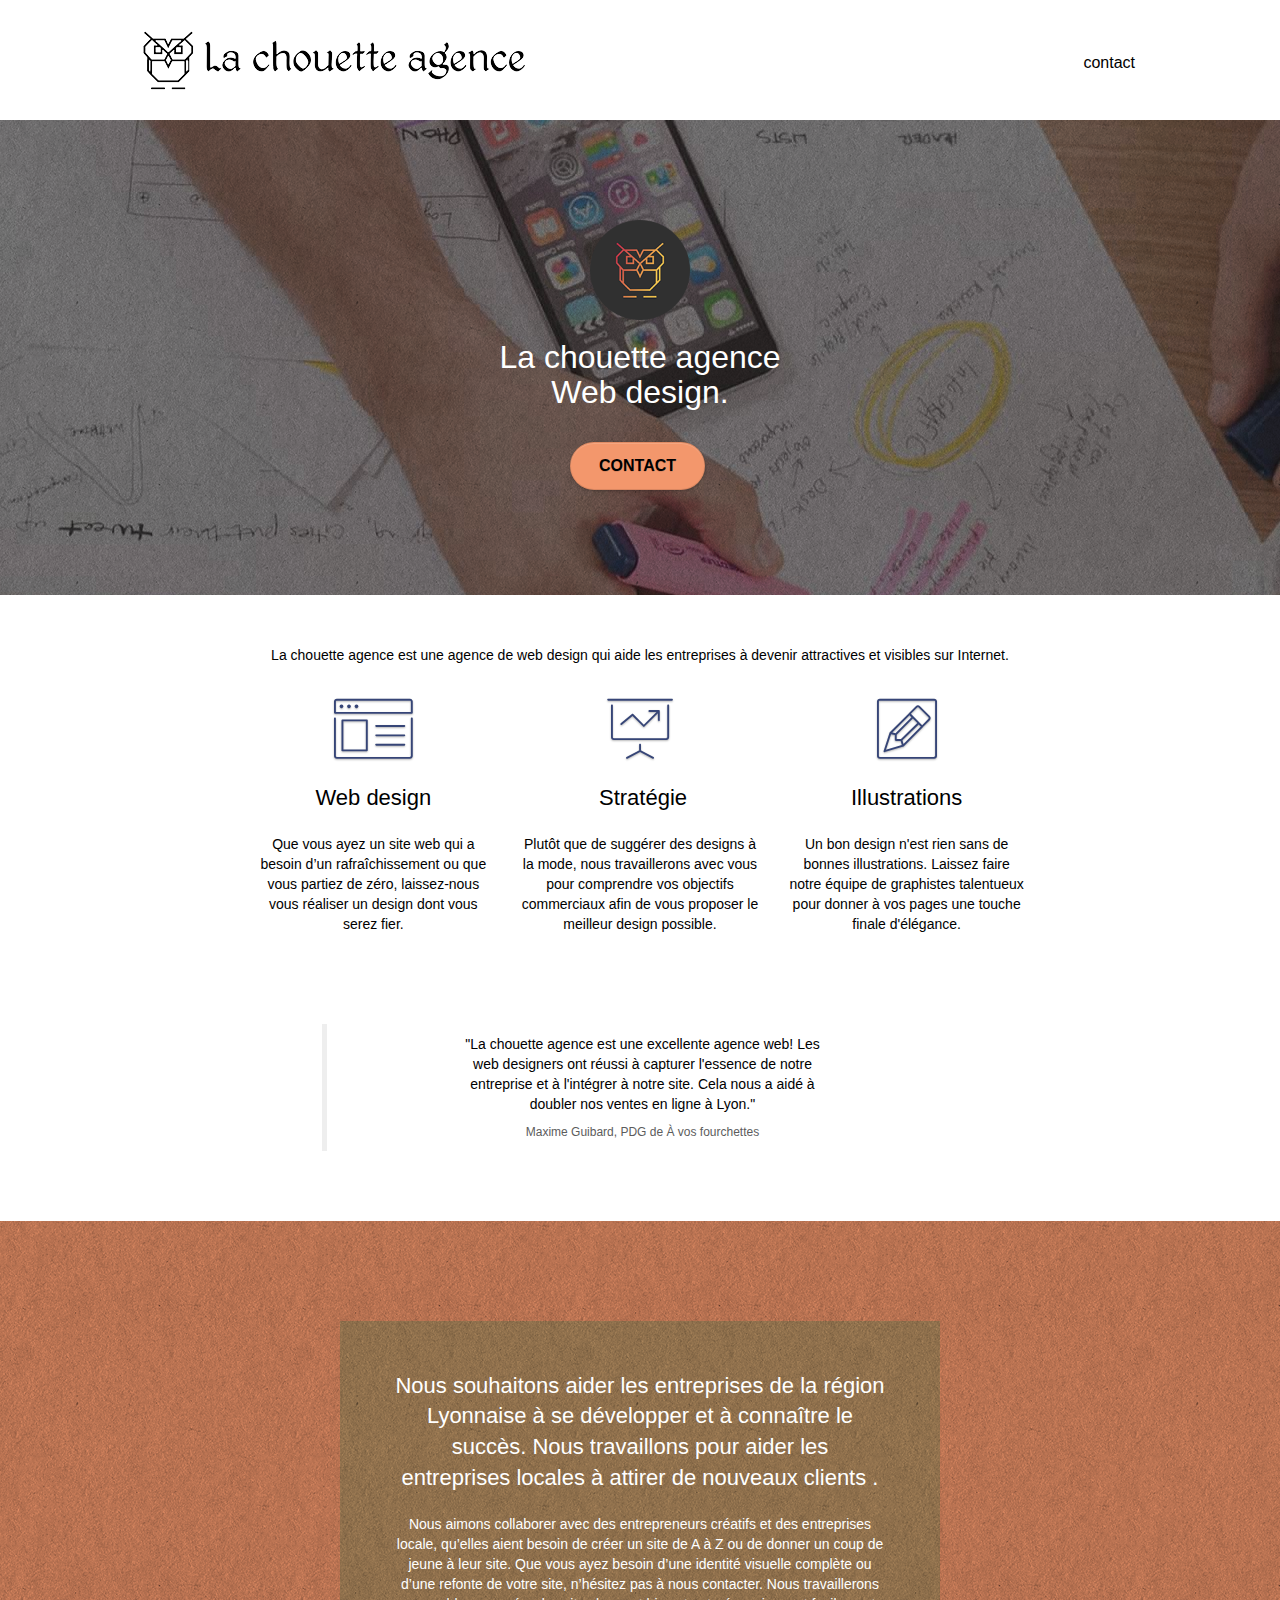
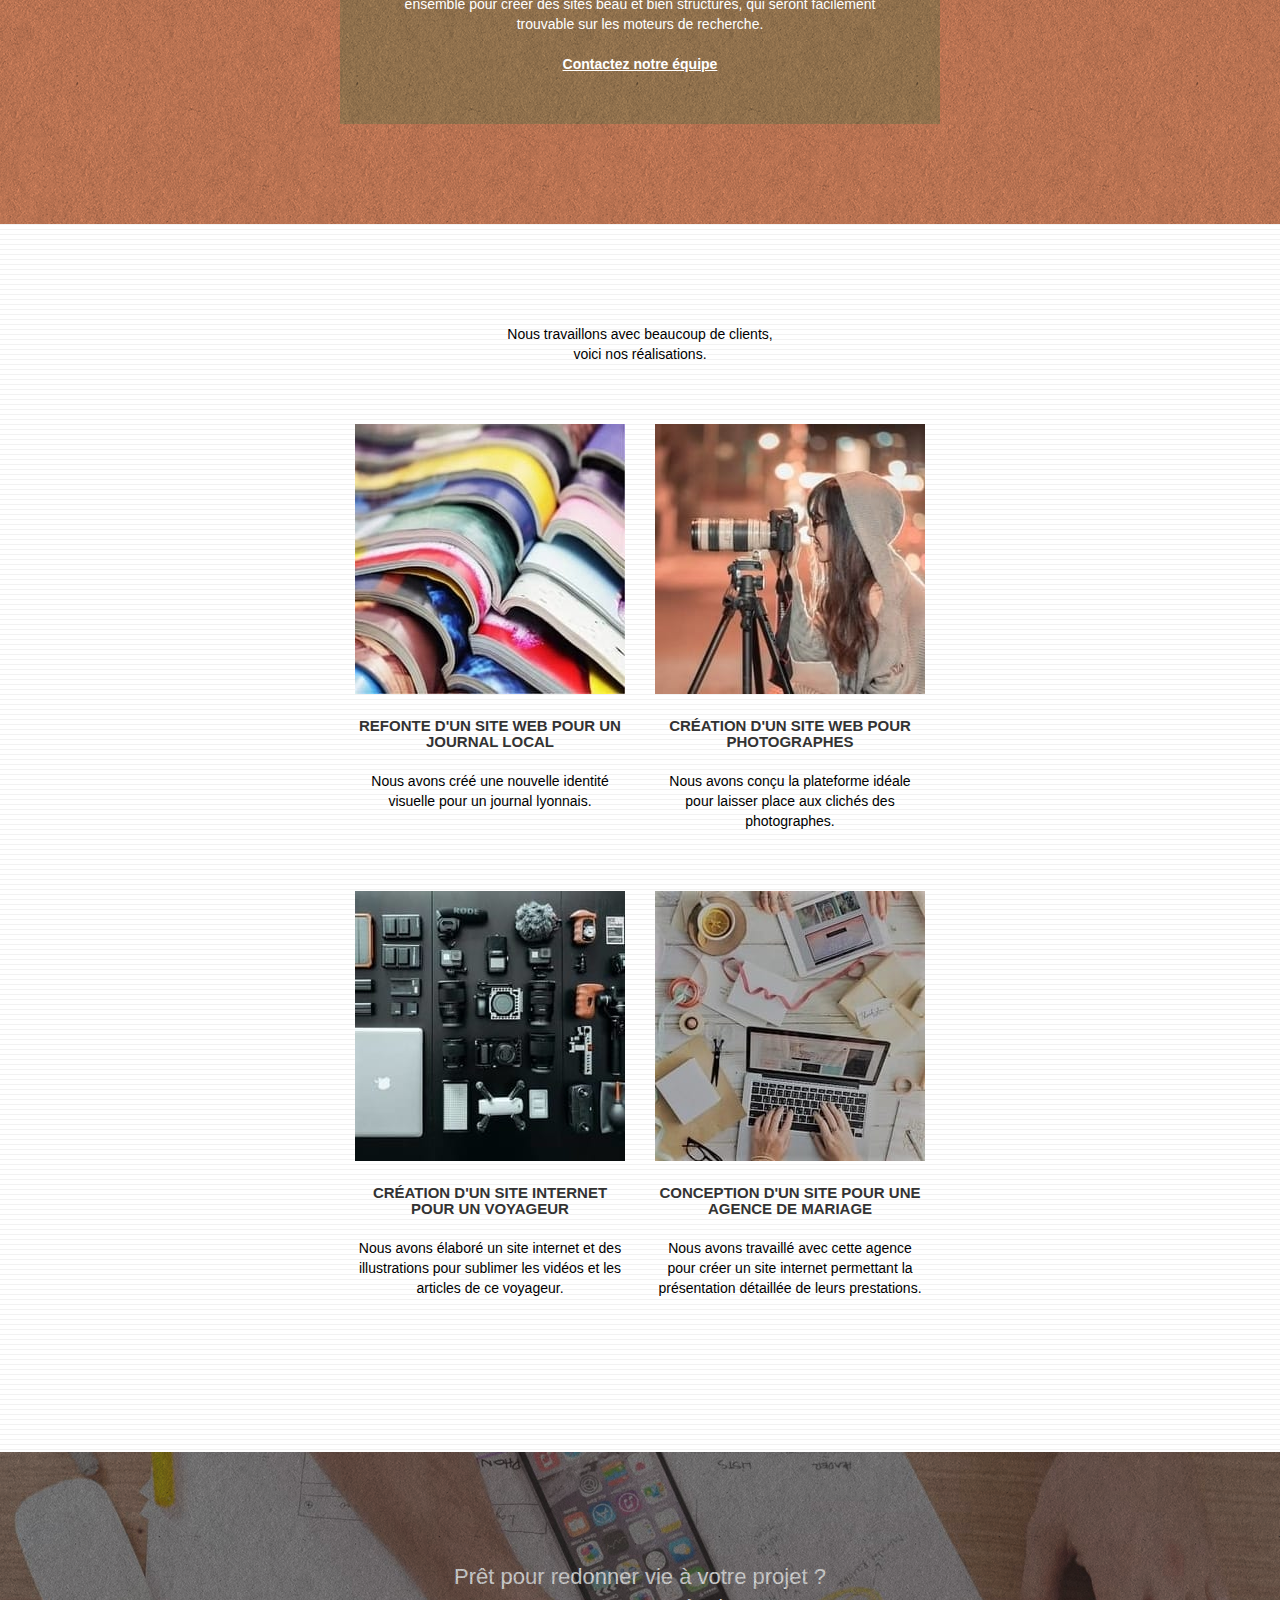
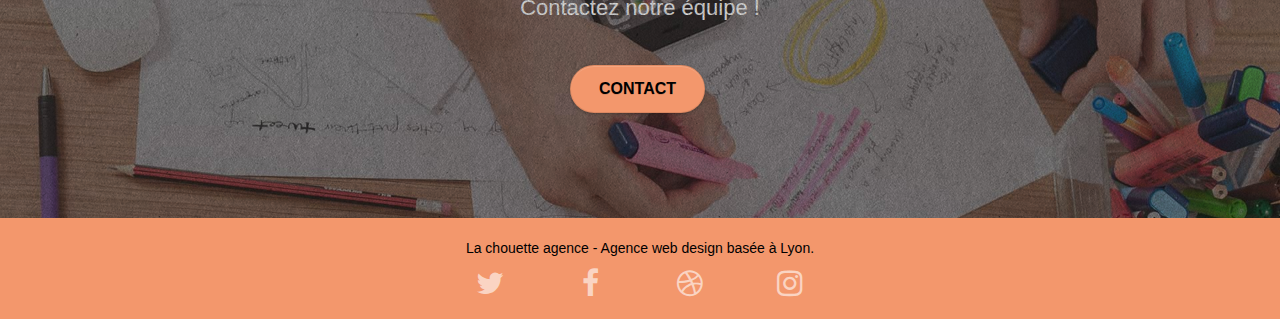
<file: index.html>
<!doctype html>
<html lang="FR-fr">
  <head>
    <meta charset="utf-8">
    <meta name="keywords" content="la chouette agence web design Lyon">
    <meta name="description" content="La chouette agence est une agence de web design qui aide les entreprises à devenir attractives et visibles sur Internet">
    <meta name="viewport" content="width=device-width, initial-scale=1.0, viewport-fit=cover">

    <link rel="shortcut icon" type="image/png" href="public/img/favicon.jpg">
	<link rel="stylesheet" type="text/css" href="css/bootstrap.css" />
    <link rel="stylesheet" type="text/css" href="css/style.css" />
    <link rel="stylesheet" type="text/css" href="css/font-awesome.css" />
    <link rel="stylesheet" type="text/css" href="css/et-line.css" />

    <title>La chouette agence, web design</title>

    
    <!-- Analytics -->
 
    <!-- Analytics END -->
    
  </head>
<body>
<!-- Principal conteneur -->
<div class="page-container">
    
<!-- bloc-0 -->
<header class="bloc bgc-white l-bloc " id="bloc-0">
	<div class="container bloc-sm">

		<nav class="navbar row">
			<div class="navbar-header">
				<a class="navbar-brand" href="index.html"><img src="public/img/la-chouette-agence.png" alt="logo et nom La chouette agence"/></a>
				<button id="nav-toggle" type="button" class="ui-navbar-toggle navbar-toggle" data-toggle="collapse" data-target=".navbar-1">
					<span class="sr-only">Toggle navigation</span><span class="icon-bar"></span><span class="icon-bar"></span><span class="icon-bar"></span>
				</button>
			</div>
				<div class="collapse navbar-collapse navbar-1 special-dropdown-nav">
					<ul class="site-navigation nav navbar-nav">
					  <li>
						<a href="contact.html">contact</a>
					  </li>
					</ul>
			    </div>
		</nav>
	</div>
</header>
<!-- bloc-0 END -->
<main>
<!-- bloc-1-presentation -->
<section class="bloc bgc-dark-slate-blue bg-banniere d-bloc bg-t-edge bloc-bg-texture texture-paper b-parallax" id="bloc-1-hero">
	<div class="container bloc-lg">
		<div class="row tight-width-whitespace">
			<div class="col-sm-12">
				<img src="public/img/logo.png" class="center-block image-resize-mode" width="100" height="100" alt="logo La chouette agence" />
				<h1 class="text-center hero-bloc-text tc-white ">
					La chouette agence<br/>Web design.
				</h1>
				<div class="text-center">
					<a href="contact.html" class="btn btn-lg btn-clean btn-rd cta-hero btn-atomic-tangerine" id="cta-hero">Contact</a>
				</div>
			</div>
		</div>
	</div>
</section>
<!-- bloc-1-presentation END -->

<!-- bloc-2-services -->
<section class="bloc bgc-white l-bloc" id="bloc-2-services">
	<div class="container bloc-md">
		<div class="row">
			<p class="col-sm-12 text-center">
				La chouette agence est une agence de web design qui aide les entreprises à devenir attractives et visibles sur Internet.
			</p>
		</div>
		<div class="row voffset-lg med-width-whitespace">
			<div class="col-sm-4">
				<div class="text-center">
					<span class="et-icon-browser sm-shadow icon-dark-slate-blue icons icon-lg"></span>
				</div>
				<h2 class="mg-md text-center">
					Web design
				</h2>
				<p class="text-center ">
					Que vous ayez un site web qui a besoin d&rsquo;un rafraîchissement ou que vous partiez de zéro, laissez-nous vous réaliser un design dont vous serez fier.
				</p>
			</div>
			<div class="col-sm-4">
				<div class="text-center">
					<span class="et-icon-presentation sm-shadow icon-dark-slate-blue icons icon-lg"></span>
				</div>
				<h2 class="mg-md text-center">
					&nbsp;Stratégie
				</h2>
				<p class="text-center ">
					Plutôt que de suggérer des designs à la mode, nous travaillerons avec vous pour comprendre vos objectifs commerciaux afin de vous proposer le meilleur design possible.<br>
				</p>
			</div>
			<div class="col-sm-4">
				<div class="text-center">
					<span class="et-icon-edit sm-shadow icon-dark-slate-blue icons icon-lg"></span>
				</div>
				<h2 class="mg-md text-center">
					Illustrations
				</h2>
				<p class="text-center ">
					Un bon design n'est rien sans de bonnes illustrations. Laissez faire notre équipe de graphistes talentueux pour donner à vos pages une touche finale d'élégance.
				</p>
			</div>
		</div>
		<div class="voffset-lg voffset">
			<div class="col-xs-12 col-md-8 col-md-offset-2 text-center">
				<blockquote>
					<p>
				"La chouette agence est une excellente agence web! Les<br/> web designers ont réussi à capturer l'essence de notre<br/> entreprise et à l'intégrer à notre site. Cela nous a aidé à<br/> doubler nos ventes en ligne à Lyon."
			</p>
			<footer class="text-center">
				Maxime Guibard, PDG de <span class="text-uppercase">à</span> vos fourchettes
			</footer>
				</blockquote>
			</div>
		</div>
	</div>
</section>
<!-- bloc-2-services END -->

<!-- bloc-3-what-i-do -->
<section class="bloc tc-white bgc-atomic-tangerine bg-presentation d-bloc bloc-bg-texture texture-paper b-parallax" id="bloc-3-what-i-do">
	<div class="container bloc-lg">
		<div class="row tight-width-whitespace black-background">
			<div class="col-sm-12">
				<h2 class="mg-md text-center tc-white">
					Nous souhaitons aider les entreprises de la région Lyonnaise à se développer et à connaître le succès. Nous travaillons pour aider les entreprises locales à attirer de nouveaux clients .<br>
				</h2>
				<p class="text-center white">
					Nous aimons collaborer avec des entrepreneurs créatifs et des entreprises locale, qu’elles aient besoin de créer un site de A à Z ou de donner un coup de jeune à leur site. Que vous ayez besoin d’une identité visuelle complète ou d’une refonte de votre site, n’hésitez pas à nous contacter. Nous travaillerons ensemble pour créer des sites beau et bien structurés, qui seront facilement trouvable sur les moteurs de recherche. <br><br><a class="ltc-white bold-link" href="contact.html">Contactez notre équipe</a><br>
				</p>
			</div>
		</div>
	</div>
</section>
<!-- bloc-3-what-i-do END -->

<!-- bloc-4-portfolio -->
<section class="bloc bgc-white bg-lines-h2-bg bg-repeat l-bloc" id="bloc-4-portfolio">
	<div class="container bloc-lg">
		<div class="row">
			<p class="col-sm-12 text-center">
				Nous travaillons avec beaucoup de clients,<br/> voici nos réalisations.
			</p>
		</div>
		<div class="row tight-width-whitespace portfolio-row">
			<div class="col-sm-6">
				<a href="#" data-lightbox="public/img/1.jpg" data-gallery-id="gallery-1" data-caption="Refonte d'un site web pour un journal local" data-frame="snapshot-lb"><img src="public/img/1.jpg" alt="piles de magazines de multiples couleurs" class="img-responsive portfolio-thumb" /></a>
				<h3 class="mg-md text-center">
					Refonte d'un site web pour un journal local
				</h3>
				<p class="text-center">
					Nous avons créé une nouvelle identité visuelle pour un journal lyonnais.
				</p>
			</div>
			<div class="col-sm-6">
				<a href="#" data-lightbox="public/img/2.jpg" data-gallery-id="gallery-1" data-caption="Création d'un site web pour photographes" data-frame="snapshot-lb"><img src="public/img/2.jpg" class="img-responsive portfolio-thumb" alt="Femme photographiant et derriere l'objectif dans la rue" /></a>
				<h3 class="mg-md text-center">
					Création d'un site web pour photographes
				</h3>
				<p class="text-center">
					Nous avons conçu la plateforme idéale pour laisser place aux clichés des photographes.
				</p>
			</div>
		</div>
		<div class="row tight-width-whitespace portfolio-row">
			<div class="col-sm-6">
				<a href="#" data-lightbox="public/img/3.jpg" data-gallery-id="gallery-1" data-caption="Création d'un site internet pour un voyageur" data-frame="snapshot-lb"><img src="public/img/3.jpg" class="img-responsive portfolio-thumb" alt="Appareils et accessoires de photographes"/></a>
				<h3 class="mg-md text-center">
					Création d'un site internet pour un voyageur
				</h3>
				<p class="text-center">
					Nous avons élaboré un site internet et des illustrations pour sublimer les vidéos et les articles de ce voyageur.
				</p>
			</div>
			<div class="col-sm-6">
				<a href="#" data-lightbox="public/img/4.jpg" data-gallery-id="gallery-1" data-caption="Conception d'un site pour une agence de mariage" data-frame="snapshot-lb"><img src="public/img/4.jpg" class="img-responsive portfolio-thumb" alt="personnes se renseignant sur ordinateurs et tablettes pour préparatifs de mariage"/></a>
				<h3 class="mg-md text-center">
					Conception d'un site pour une agence de mariage
				</h3>
				<p class="text-center">
					Nous avons travaillé avec cette agence pour créer un site internet permettant la présentation détaillée de leurs prestations.
				</p>
			</div>
		</div>
	</div>
</section>
<!-- bloc-4-portfolio END -->

<!-- bloc-5-cta -->
<section class="bloc bgc-dark-slate-blue bg-banniere d-bloc bloc-bg-texture texture-paper" id="bloc-5-cta">
	<div class="container bloc-lg">
		<div class="row">
			<h2 class="mg-md text-center tc-white">
				Prêt pour redonner vie à votre projet ?<br>Contactez notre équipe !
			</h2>
			<div class="col-sm-12 text-center">
				<a href="contact.html" class="btn btn-atomic-tangerine btn-clean btn-rd btn-lg cta-hero">Contact</a>
			</div>
		</div>
	</div>
</section>
<!-- bloc-5-cta END -->
</main>
<!-- Footer - bloc-8 -->
<footer class="bloc bgc-atomic-tangerine d-bloc" id="bloc-8">
	<div class="container bloc-sm">
		<div class="row">
			<div class="col-sm-12">
				<p class="text-center black">
					La chouette agence - Agence web design basée à Lyon.<br>
				</p>
				<nav class="row row-no-gutters social">
					<div class="col-sm-3">
						<div class="text-center">
							<a aria-label="twitter" class="social" href="https://twitter.com/?lang=fr"><i class="fa fa-twitter icon-md"></i></a>
						</div>
					</div>
					<div class="col-sm-3">
						<div class="text-center">
							<a aria-label="facebook" class="social" href="https://fr-fr.facebook.com/"> <i class="fa fa-facebook icon-md"></i></a>
						</div>
					</div>
					<div class="col-sm-3">
						<div class="text-center">
							<a aria-label="dribble" class="social" href="https://dribbble.com/"> <i class="fa fa-dribbble icon-md"></i></a>
						</div>
					</div>
					<div class="col-sm-3">
						<div class="text-center">
							<a aria-label="instagram" class="social" href="https://www.instagram.com/?hl=fr"> <i class="fa fa-instagram icon-md"></i></a>
						</div>
					</div>
				</nav>
			</div>
		</div>
	</div>
</footer>
<!-- Footer - bloc-8 END -->

<!-- Principal conteneur END -->  
</div>
<script src="js/jquery-2.1.0.js"></script>
<script src="js/bootstrap.js"></script>
<script src="js/blocs.js"></script>
<script src="js/jquery.touchSwipe.js"></script>
<script src="js/gmaps.js"></script>
</body>
</html>
</file>
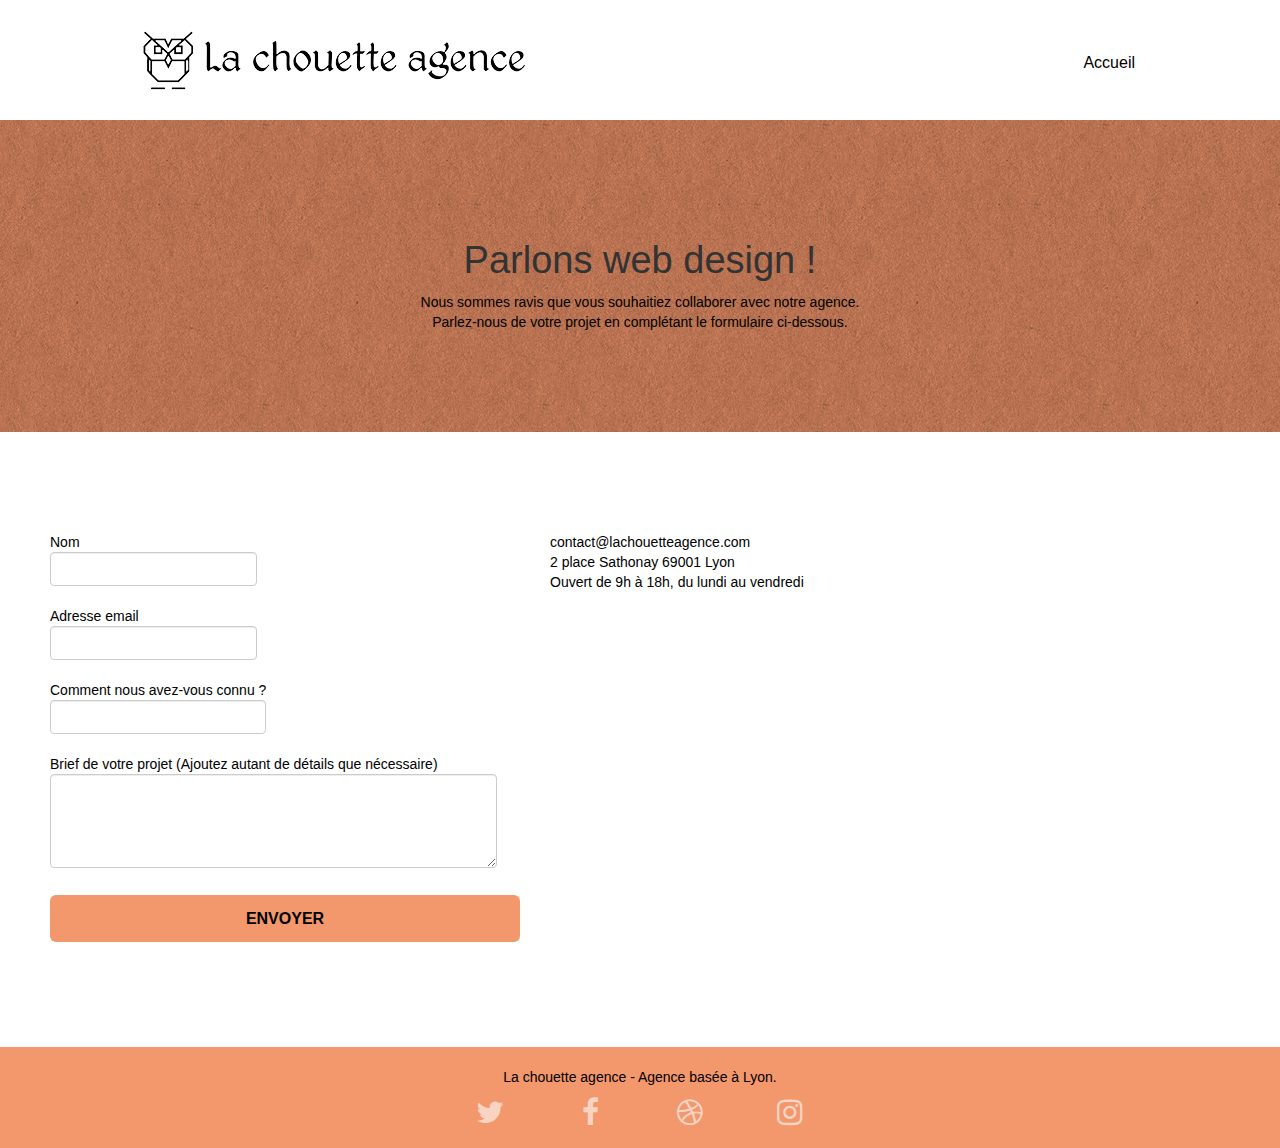
<file: contact.html>
<!DOCTYPE html>
<html lang="FR-fr">
  <head>
    <meta charset="utf-8" />
    <meta name="keywords" content="la chouette agence web design Lyon" />
    <meta name="description" content="La chouette agence est une agence de web design qui aide les entreprises à devenir attractives et visibles sur Internet" />
    <meta name="viewport" content="width=device-width, initial-scale=1.0, viewport-fit=cover"/>

    <link rel="shortcut icon" type="image/png" href="public/img/favicon.jpg" />
    <link rel="stylesheet" type="text/css" href="css/bootstrap.css"/>
    <link rel="stylesheet" type="text/css" href="css/style.css"/>
    <link rel="stylesheet" type="text/css" href="css/font-awesome.css"/> 

    <title>contact</title>
 
    <!-- Analytics -->

    <!-- Analytics END -->
  </head>
  <body>
    <!-- Principal conteneur -->
    <div class="page-container">
      <!-- bloc-0 -->
      <header class="bloc bgc-white l-bloc" id="bloc-0">
        <div class="container bloc-sm">
          <nav class="navbar row">
            <div class="navbar-header">
              <a class="navbar-brand" href="index.html"
                ><img
                  src="public/img/la-chouette-agence.png"
                  alt="logo et nom La chouette agence"
                  height="40"
              /></a>
              <button
                id="nav-toggle"
                type="button"
                class="ui-navbar-toggle navbar-toggle"
                data-toggle="collapse"
                data-target=".navbar-1"
              >
                <span class="sr-only">Toggle navigation</span
                ><span class="icon-bar"></span><span class="icon-bar"></span
                ><span class="icon-bar"></span>
              </button>
            </div>
            <div class="collapse navbar-collapse navbar-1 special-dropdown-nav">
              <ul class="site-navigation nav navbar-nav">
                <li>
                  <a href="index.html">Accueil</a>
                </li>
              </ul>
            </div>
          </nav>
        </div>
      </header>
      <!-- bloc-0 END -->
      <main>
      <!-- bloc-6 -->
      <section
        class="
          bloc
          bg-dots-bg bg-repeat
          bgc-atomic-tangerine
          d-bloc
          bloc-bg-texture
          texture-paper
        "
        id="bloc-6"
      >
        <div class="container bloc-lg">
          <div class="row">
            <div class="col-sm-12">
              <h1 class="text-center hero-bloc-text ">
                Parlons web design !
              </h1>
              <p class="text-center mg-lg tight-width-whitespace">
                Nous sommes ravis que vous souhaitiez collaborer avec notre
                agence.<br />
                Parlez-nous de votre projet en complétant le formulaire
                ci-dessous.
              </p>
            </div>
          </div>
        </div>
      </section>
      <!-- bloc-6 END -->

      <!-- bloc-7 -->
      <div class="bloc bgc-white l-bloc" id="bloc-7">
        <div class="container bloc-lg row">
            <div class="col-sm-6">
              <form
                id="form_1"
                novalidate
              >
                <div class="form-group">
                  <label>
                    Nom
                    <input id="name" class="form-control" required />
                  </label>
                </div>
                <div class="form-group">
                  <label>
                    Adresse email
                    <input
                      id="email"
                      class="form-control"
                      type="email"
                      required
                    />
                  </label>
                </div>
                <div class="form-group">
                  <label>
                    Comment nous avez-vous connu ?
                    <input class="form-control" required id="input_504" />
                  </label>
                </div>
                <div class="form-group">
                  <label>
                    Brief de votre projet (Ajoutez autant de détails que
                    nécessaire)<br />
                    <textarea
                      id="message"
                      class="form-control"
                      rows="4"
                      cols="50"
                      required
                    ></textarea>
                  </label>
                </div>
                <button
                  class="
                    bloc-button
                    btn btn-lg btn-block
                    cta-hero
                    btn-atomic-tangerine
                  "
                  type="submit"
                >
                  Envoyer
                </button>
              </form>
            </div>
            <div class="col-sm-6">
              <p>
                contact@lachouetteagence.com<br />2 place Sathonay 69001 Lyon<br />Ouvert
                de 9h à 18h, du lundi au vendredi<br />
              </p>
            </div>
        </div>
      </div>
      <!-- bloc-7 END -->
      </main>
      <!-- ScrollToTop Button -->
      <a class="bloc-button btn btn-d scrollToTop" onclick="scrollToTarget('1')"
        ><span class="fa fa-chevron-up"></span
      ></a>
      <!-- ScrollToTop Button END-->

      <!-- Footer - bloc-8 -->
      <footer class="bloc bgc-atomic-tangerine d-bloc" id="bloc-8">
        <div class="container bloc-sm">
          <div class="row">
            <div class="col-sm-12">
              <p class="text-center">
                La chouette agence - Agence basée à Lyon.<br />
              </p>
              <nav class="row row-no-gutters social">
                <div class="col-sm-3">
                  <div class="text-center">
                    <a aria-label="twitter" class="social" href="https://twitter.com/?lang=fr"
                      ><i class="fa fa-twitter icon-md"></i
                    ></a>
                  </div>
                </div>
                <div class="col-sm-3">
                  <div class="text-center">
                    <a aria-label="facebook" class="social" href="https://fr-fr.facebook.com/"
                      ><i class="fa fa-facebook icon-md"></i
                    ></a>
                  </div>
                </div>
                <div class="col-sm-3">
                  <div class="text-center">
                    <a aria-label="dribble" class="social" href="https://dribbble.com/"
                      ><i class="fa fa-dribbble icon-md"></i
                    ></a>
                  </div>
                </div>
                <div class="col-sm-3">
                  <div class="text-center">
                    <a aria-label="instagram" class="social" href="https://www.instagram.com/?hl=fr"
                      ><i class="fa fa-instagram icon-md"></i
                    ></a>
                  </div>
                </div>
              </nav>
            </div>
          </div>
        </div>
      </footer>
      <!-- Footer - bloc-8 END -->
    </div>
    <!-- Principal conteneur END -->
    <script src="js/jquery-2.1.0.js"></script>
    <script src="js/bootstrap.js"></script>
    <script src="js/blocs.js"></script>
    <script src="js/jquery.touchSwipe.js"></script>
    <script src="js/gmaps.js"></script>
    <script src="js/jqBootstrapValidation.js"></script>
    <script src="js/formHandler.js"></script>
  </body>
</html>
</file>
<file: css/style.css>
body{margin:0;padding:0;background:#fff;overflow-x:hidden;-webkit-font-smoothing:antialiased;-moz-osx-font-smoothing:grayscale}a,button{transition:all .3s ease-in-out;outline:0!important}a:hover{text-decoration:none;cursor:pointer}.bloc{width:100%;clear:both;background:50% 50% no-repeat;padding:0 50px;-webkit-background-size:cover;-moz-background-size:cover;-o-background-size:cover;background-size:cover;position:relative}.bloc .container{padding-left:0;padding-right:0}.bloc-lg{padding:100px 50px}.bloc-md{padding:50px}.bloc-sm{padding:20px 50px}.bg-b-edge,.bg-br-edge,.bg-center,.bg-l-edge,.bg-r-edge,.bg-repeat,.bg-t-edge{-webkit-background-size:auto!important;-moz-background-size:auto!important;-o-background-size:auto!important;background-size:auto!important}.bg-repeat{background:repeat}.bg-t-edge{background:top no-repeat}.bloc-bg-texture::before{content:"";background-size:2px 2px;position:absolute;top:0;bottom:0;left:0;right:0}.texture-paper::before{background:url(https://kishador.github.io/GwendalPetitjean_4_01072021/public/img/texture-paper.png);background-size:280px 280px}.b-parallax{background-attachment:fixed}.d-bloc{color:rgba(255,255,255,.7)}.d-bloc button:hover{color:rgba(255,255,255,.9)}.d-bloc .a-btn,.d-bloc .navbar a,.d-bloc .navbar-brand,.d-bloc a .icon-lg,.d-bloc a .icon-md,.d-bloc a .icon-sm,.d-bloc h1 a,.d-bloc h2 a,.d-bloc h3 a,.d-bloc h4 a,.d-bloc h5 a,.d-bloc h6 a,.d-bloc p a{color:rgba(255,255,255,.6)}.d-bloc .a-btn:hover,.d-bloc .navbar a:hover,.d-bloc .navbar-brand:hover,.d-bloc a:hover .icon-lg,.d-bloc a:hover .icon-md,.d-bloc a:hover .icon-sm,.d-bloc h1 a:hover,.d-bloc h2 a:hover,.d-bloc h3 a:hover,.d-bloc h4 a:hover,.d-bloc h5 a:hover,.d-bloc h6 a:hover,.d-bloc p a:hover{color:rgba(255,255,255,1)}.d-bloc .navbar-toggle .icon-bar{background:rgba(255,255,255,1)}.l-bloc{color:rgba(0,0,0,.5)}.l-bloc button:hover{color:rgba(0,0,0,.7)}.l-bloc .a-btn,.l-bloc .navbar a,.l-bloc .navbar-brand,.l-bloc a .icon-lg,.l-bloc a .icon-md,.l-bloc a .icon-sm,.l-bloc h1 a,.l-bloc h2 a,.l-bloc h3 a,.l-bloc h4 a,.l-bloc h5 a,.l-bloc h6 a,.l-bloc p a{color:rgba(0,0,0,.6)}.l-bloc .a-btn:hover,.l-bloc .navbar a:hover,.l-bloc .navbar-brand:hover,.l-bloc a:hover .icon-lg,.l-bloc a:hover .icon-md,.l-bloc a:hover .icon-sm,.l-bloc h1 a:hover,.l-bloc h2 a:hover,.l-bloc h3 a:hover,.l-bloc h4 a:hover,.l-bloc h5 a:hover,.l-bloc h6 a:hover,.l-bloc p a:hover{color:rgba(0,0,0,1)}.l-bloc .navbar-toggle .icon-bar{color:rgba(0,0,0,.6)}.voffset{margin-top:30px}.voffset-lg{margin-top:80px}.row-no-gutters{margin-right:0;margin-left:0}.row.row-no-gutters>[class*=" col-"],.row.row-no-gutters>[class^=col-]{padding-right:0;padding-left:0}#bloc-1-hero h1{font-size:32px}.navbar{margin-bottom:0;z-index:1}.navbar-brand{height:auto;padding:3px 15px;font-size:25px;font-weight:400;font-weight:600;line-height:44px}.navbar-brand img{height:72px;width:386px;margin:0 5px 0 0;display:inline}.navbar-brand img[src$=svg]{min-width:100px}.nav-center .navbar-brand img{margin:0}.navbar .nav{padding-top:2px;margin-right:-16px;float:right;z-index:1}.nav>li{float:left;margin-top:4px;font-size:16px}.nav>li a:focus,.nav>li a:hover{background:0 0}.navbar-toggle{margin:10px 10px 0 0;border:0}.navbar-toggle:hover{background:0 0!important}.navbar-toggle .icon-bar{background-color:rgba(0,0,0,.5);width:26px}@media (min-width:768px){.site-navigation{position:absolute;top:50%;right:20px;transform:translate(0,-50%);-webkit-transform:translateY(-50%)}.nav-center{text-align:center}.nav-center .navbar-header{width:100%}.nav-center .nav>li,.nav-center .navbar-brand,.nav-center .navbar-header{float:none;display:inline-block}.nav-center .site-navigation{position:relative;width:100%;right:0;margin-right:0;margin-top:20px}}.nav>li>.dropdown a{background:0 0!important;display:block;padding:14px 15px}.mg-md{margin-top:10px;margin-bottom:20px}.mg-lg{margin-top:10px;margin-bottom:40px}.btn{margin:0 5px 5px 0}.btn-d,.btn-d:focus,.btn-d:hover{color:#fff;background:rgba(0,0,0,.3)}button{outline:0!important}.btn-rd{border-radius:40px}.btn-clean{border:1px solid rgba(0,0,0,.08);border-bottom-color:rgba(0,0,0,.1);text-shadow:0 1px 0 rgba(0,0,1,.1);box-shadow:0 1px 3px rgba(0,0,1,.25),inset 0 1px 0 0 rgba(255,255,255,.15)}.icon-md{font-size:30px!important}.icon-lg{font-size:60px!important}.sm-shadow{text-shadow:0 1px 2px rgba(0,0,0,.3)}a[data-lightbox]{position:relative;display:block;text-align:center}a[data-lightbox]:hover::before{content:"+";font-family:HelveticaNeue-Light,"Helvetica Neue Light","Helvetica Neue",Helvetica,Arial;font-size:32px;width:50px;height:50px;margin-left:-25px;border-radius:50%;background:rgba(0,0,0,.6);color:#fff;font-weight:100;z-index:1;position:absolute;top:50%;transform:translateY(-50%);-webkit-transform:translateY(-50%)}a[data-lightbox]:hover img{opacity:.6;-webkit-animation-fill-mode:none;animation-fill-mode:none}.lightbox-caption{padding:20px;color:#fff;background:rgba(0,0,0,.5);position:absolute;left:15px;right:15px;bottom:5px}.snapshot-lb .lightbox-caption{padding:0;color:rgba(0,0,0,.5);background:0 0}.btn,a,h1,h2,h3,h4,h5,h6,label,p{font-family:helvetica;font-weight:400;color:#000!important}.container{max-width:1000px}.hero-bloc-text{font-size:38px}p{font-size:14px}.tight-width-whitespace{max-width:600px;margin:auto auto auto auto}.h1{font-size:20px;font-family:"Open Sans"}.cta-hero{margin-top:22px;color:#fff!important;text-transform:uppercase;padding:12px 28px 12px 28px;font-size:16px;font-weight:700}.social{max-width:400px;margin:auto auto auto auto}h2{font-size:22px;line-height:1.4em}h3{font-size:15px;text-transform:uppercase;font-weight:700;color:#333!important}.med-width-whitespace{max-width:800px;margin:auto auto auto auto;box-shadow:0 0 0 #000}h1{color:#333!important}h4{color:#333!important}.icons{margin-bottom:14px;margin-top:24px}.white{color:#fff!important}.portfolio-thumb{margin-bottom:24px}.portfolio-row{margin-bottom:44px;margin-top:50px}.black-background{background-color:rgba(165,147,99,.7);padding:40px 40px 40px 40px}.bold-link{font-weight:900;text-decoration:underline!important}.bgc-white{background-color:#fff}.bgc-dark-slate-blue{background-color:#364577}.bgc-atomic-tangerine{background-color:#f3976c}.tc-white{color:#fff!important}.btn-atomic-tangerine{background:#f3976c;color:#000!important}.btn-atomic-tangerine:hover{background:#c27956!important;color:#fff!important}.ltc-white{color:#fff!important}.ltc-white:hover{color:#ccc!important}.ltc-atomic-tangerine{color:#f3976c!important}.ltc-atomic-tangerine:hover{color:#c27956!important}.icon-dark-slate-blue{color:#364577!important;border-color:#364577!important}.bg-lines-h2-bg{background-image:url(https://kishador.github.io/GwendalPetitjean_4_01072021/public/img/lines-h2-bg.png)}.bg-banniere{background-image:url(https://kishador.github.io/GwendalPetitjean_4_01072021/public/img/la-chouette-agence-banniere.jpg)}.bg-presentation{background-image:url(https://kishador.github.io/GwendalPetitjean_4_01072021/public/img/image-de-presentation.jpg)}@media (max-width:1024px){.bloc{padding-left:20px;padding-right:20px}}@media (max-width:992px) and (min-width:768px){.navbar .nav{max-width:80%}.nav-center.navbar .nav{max-width:100%}}@media only screen and (min-width:768px) and (max-width:1024px) and (orientation:landscape){.b-parallax{background-attachment:scroll}}@media only screen and (min-width:1024px) and (max-width:1366px) and (-webkit-min-device-pixel-ratio:1.5){.b-parallax{background-attachment:scroll}}@media (max-width:991px){.container{width:100%}.b-parallax{background-attachment:scroll}#hero-bloc,.page-container{overflow-x:hidden;position:relative}}@media (max-width:767px){.page-container{overflow-x:hidden;position:relative}h1,h2,h3,h4,h5,h6,p{padding-left:10px!important;padding-right:10px!important}.b-parallax{background-attachment:scroll}.navbar .nav{padding-top:0;border-top:1px solid rgba(0,0,0,.2);float:none!important}.navbar.row{margin-left:0;margin-right:0}.site-navigation{position:inherit;transform:none;-webkit-transform:none;-ms-transform:none}.nav>li{margin-top:0;border-bottom:1px solid rgba(0,0,0,.1);background:rgba(0,0,0,.05);text-align:left;padding-left:15px;width:100%}.nav>li:hover{background:rgba(0,0,0,.08)}#hero-bloc .navbar .nav{background:rgba(0,0,0,.8)}#hero-bloc .navbar .nav a{color:rgba(255,255,255,.6)}.hero{padding:50px 0}.hero-nav{left:-1px;right:-1px}.navbar-collapse{padding:0;overflow-x:hidden;-webkit-box-shadow:none;box-shadow:none}.navbar-brand img{height:40px;width:214.44px}.bloc{padding-left:0;padding-right:0}.bloc-lg{padding:40px 0}.bloc-md,.bloc-sm{padding-left:0;padding-right:0}.a-block{padding:0 10px}.voffset{margin-top:5px}.voffset-md{margin-top:20px}.voffset-lg{margin-top:30px}p{font-size:12px}}@media (max-width:400px){.bloc{padding-left:0;padding-right:0}}.scrollToTop{width:40px;height:40px;position:fixed;bottom:20px;right:20px;opacity:0;z-index:500;transition:all .3s ease-in-out}.scrollToTop span{margin-top:6px}.showScrollTop{font-size:14px;opacity:1}a[data-lightbox]{position:relative;display:block;text-align:center}a[data-lightbox]:hover::before{content:"+";font-family:HelveticaNeue-Light,"Helvetica Neue Light","Helvetica Neue",Helvetica,Arial;font-size:32px;width:50px;height:50px;margin-left:-25px;border-radius:50%;background:rgba(0,0,0,.6);color:#fff;font-weight:100;z-index:1;position:absolute;top:50%;transform:translateY(-50%);-webkit-transform:translateY(-50%)}a[data-lightbox]:hover img{opacity:.6;-webkit-animation-fill-mode:none;animation-fill-mode:none}#lightbox-modal{display:flex;align-items:center}#lightbox-modal .modal-dialog{width:90%;max-width:900px;margin:0 auto 0}#lightbox-modal .modal-dialog img{max-height:90vh;margin:0 auto}.lightbox-caption{padding:20px;color:#fff;background:rgba(0,0,0,.5);position:absolute;left:15px;right:15px;bottom:5px}.close-lightbox{color:#fff;font-size:30px;position:absolute;top:20px;right:20px;z-index:20;background:rgba(0,0,0,.5);border:none;line-height:30px;padding:0 9px 5px;opacity:.3}.close-lightbox:hover,.next-lightbox:hover,.prev-lightbox:hover{opacity:1;color:#fff}.next-lightbox,.prev-lightbox{font-size:20px;color:rgba(255,255,255,.9);background:rgba(0,0,0,.5);transition:all .2s ease-in-out;position:absolute;top:45%;z-index:1;opacity:.4}.next-lightbox{padding:6px 8px 1px 13px;right:25px}.prev-lightbox{padding:6px 13px 1px 10px;left:25px}.snapshot-lb .modal-body{padding-bottom:45px}.snapshot-lb .lightbox-caption{padding:0;color:rgba(0,0,0,.5);background:0 0}
</file>
<file: css/et-line.css>
@font-face{font-family:et-line;src:url(https://kishador.github.io/GwendalPetitjean_4_01072021/fonts/et-line.eot);src:url(https://kishador.github.io/GwendalPetitjean_4_01072021/fonts/et-line.eot?#iefix) format('embedded-opentype'),url(https://kishador.github.io/GwendalPetitjean_4_01072021/fonts/et-line.woff) format('woff'),url(https://kishador.github.io/GwendalPetitjean_4_01072021/fonts/et-line.ttf) format('truetype'),url(https://kishador.github.io/GwendalPetitjean_4_01072021/fonts/et-line.svg#et-line) format('svg');font-weight:400;font-style:normal;font-display:swap}.et-icon-browser,.et-icon-dribbble,.et-icon-edit,.et-icon-facebook,.et-icon-presentation,.et-icon-target,.et-icon-twitter{font-family:et-line;speak:none;font-style:normal;font-weight:400;font-variant:normal;text-transform:none;line-height:1;-webkit-font-smoothing:antialiased;-moz-osx-font-smoothing:grayscale;display:inline-block}.et-icon-browser:before{content:"\e00c"}.et-icon-presentation:before{content:"\e00e"}.et-icon-edit:before{content:"\e01c"}.et-icon-target:before{content:"\e04e"}.et-icon-facebook:before{content:"\e05d"}.et-icon-twitter:before{content:"\e05e"}.et-icon-dribbble:before{content:"\e063"}
</file>
